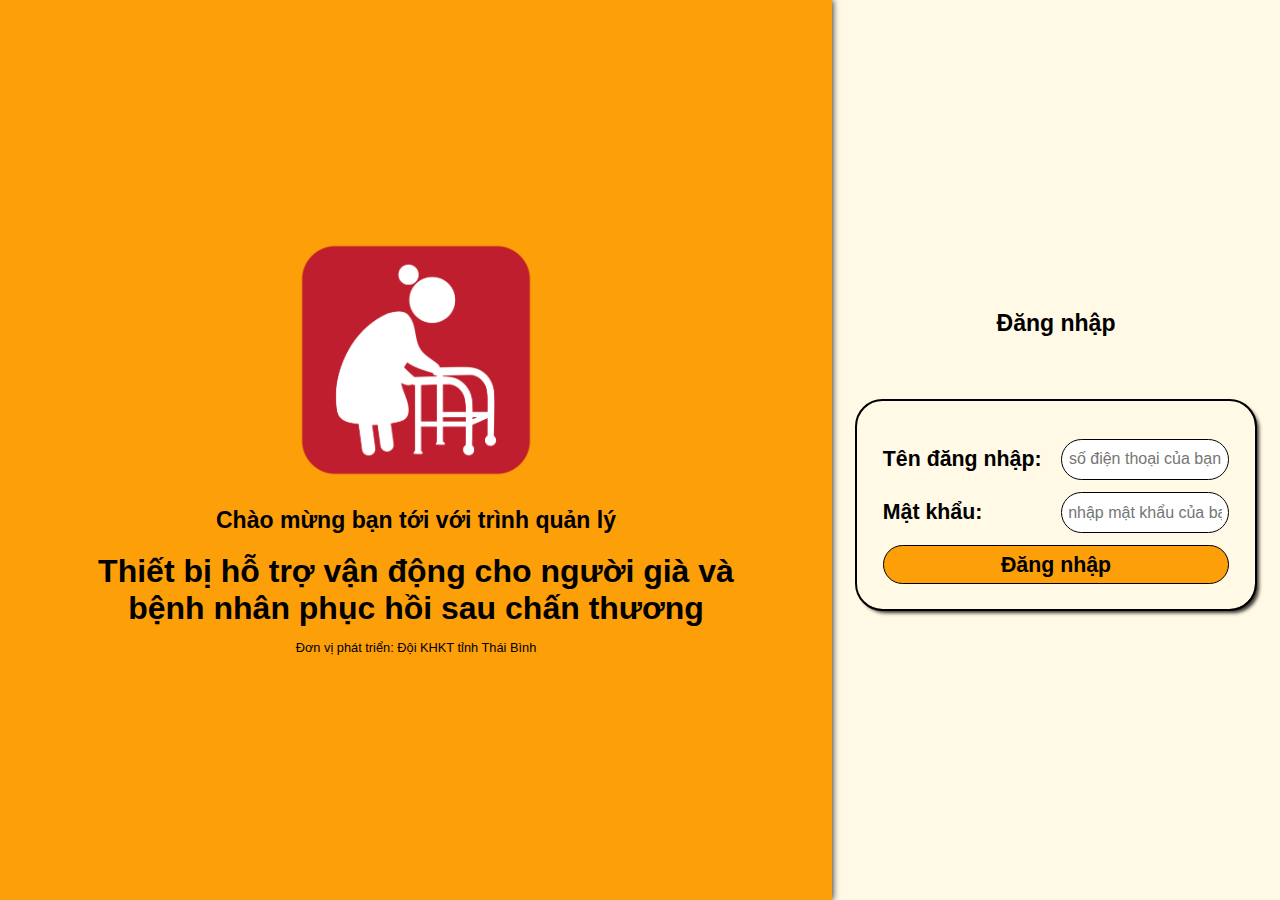
<file: public/login.html>
<!DOCTYPE html>
<html lang="en">
  <head>
    <meta charset="UTF-8" />
    <meta http-equiv="X-UA-Compatible" content="IE=edge" />
    <meta name="viewport" content="width=device-width, initial-scale=1.0" />
    <title>
      Đăng nhập | THIẾT BỊ HỖ TRỢ VẬN ĐỘNG CHO NGƯỜI GIÀ VÀ BỆNH NHÂN PHỤC HỒI
      SAU CHẤN THƯƠNG
    </title>
    <style>
      body {
        font-family: Arial, sans-serif;
        margin: 0;
        background-color: #fff9e5;
        display: flex;
        flex-flow: row nowrap;
      }
      #welcome {
        width: 65vw;
        height: 100vh;
        background-color: #fc9f08;
        display: flex;
        flex-flow: column nowrap;
        justify-content: center;
        align-items: center;
        box-shadow: 0.1vw 0 0.5vw rgba(0, 0, 0, 0.8);
      }
      img {
        width: 20vw;
        height: 20vw;
      }
      h1 {
        font-size: 2.5vw;
        color: #000000;
        text-align: center;
        margin: 0;
        width: 80%;
      }
      h2 {
        font-size: 1.8vw;
        color: #000000;
        text-align: center;
      }
      p {
        font-size: 1vw;
        color: #000000;
        text-align: center;
      }
      #loginPanel {
        width: 35vw;
        display: flex;
        flex-flow: column nowrap;
        justify-content: space-evenly;
        align-items: center;
        align-self: center;
      }
      form {
        width: auto;
        outline: 2px solid black;
        border-radius: 2vw;
        padding: 2vw;
        box-shadow: 0.3vw 0.3vw 0.3vw rgba(0, 0, 0, 0.8);
        margin-top: 5vh;
      }
      form div {
        display: flex;
        flex-flow: row nowrap;
        justify-content: space-between;
        align-items: center;
        width: 100%;
        height: auto;
        column-gap: 1.5vw;
        margin-top: 1vw;
      }
      form div label {
        font-size: 16pt;
        color: #000000;
        font-weight: bold;
      }
      form div input {
        width: 12vw;
        height: 2vw;
        border: 0.1vw solid black;
        border-radius: 2vw;
        padding: 0.5vw;
        font-size: 12pt;
        text-align: center;
      }
      [type="submit"] {
        width: 100%;
        height: 3vw;
        border: 0.1vw solid black;
        border-radius: 2vw;
        font-size: 16pt;
        background-color: #fc9f08;
        color: #000000;
        font-weight: bold;
      }
      @media screen and (max-width: 1090px) {
        body {
          display: block;
        }
        #welcome {
          width: 100%;
          height: 55vh;
          box-shadow: none;
        }
        img {
          width: 30vw;
          height: 30vw;
        }
        h1 {
          font-size: 20pt;
          width: 100%;
        }
        h2 {
          font-size: 16pt;
        }
        p {
          font-size: 14pt;
        }
        #loginPanel {
          width: 100%;
          margin: auto;
          height: auto;
          margin-top: 2vh;
        }
        #loginPanel form {
          margin-top: 1vh;
        }
        #loginPanel form div {
          width: 90vw;
          margin-bottom: 2vh;
        }
        #loginPanel form div label {
          font-size: 18pt;
        }
        #loginPanel form div input {
          width: auto;
          height: 3vh;
          border-radius: 3vh;
          font-size: 14pt;
        }
        [type="submit"] {
          width: 90vw !important;
          height: 5vh !important;
          border-radius: 3vh !important;
          font-size: 18pt !important;
        }
      }

      @media screen and (max-width: 890px) {
        header nav ul {
          flex-flow: column;
          padding: 0;
          width: 90%;
          margin: auto;
        }
        header nav ul li {
          width: 100%;
        }
      }
    </style>
  </head>
  <body>
    <div id="welcome">
      <img src="./vev-10.png" alt="" />
      <h2>Chào mừng bạn tới với trình quản lý</h2>
      <h1>
        Thiết bị hỗ trợ vận động cho người già và bệnh nhân phục hồi sau chấn
        thương
      </h1>
      <p>Đơn vị phát triển: Đội KHKT tỉnh Thái Bình</p>
    </div>
    <div id="loginPanel">
      <h2>Đăng nhập</h2>
      <form action="/login" method="POST">
        <div class="input">
          <label for="username">Tên đăng nhập:</label>
          <input
            type="text"
            name="username"
            id="username"
            placeholder="số điện thoại của bạn"
          />
        </div>
        <div class="input">
          <label for="password">Mật khẩu:</label>
          <input
            type="password"
            name="password"
            id="password"
            placeholder="nhập mật khẩu của bạn"
          />
        </div>
        <div class="input">
          <input type="submit" value="Đăng nhập" />
        </div>
      </form>
    </div>
  </body>
</html>
</file>
